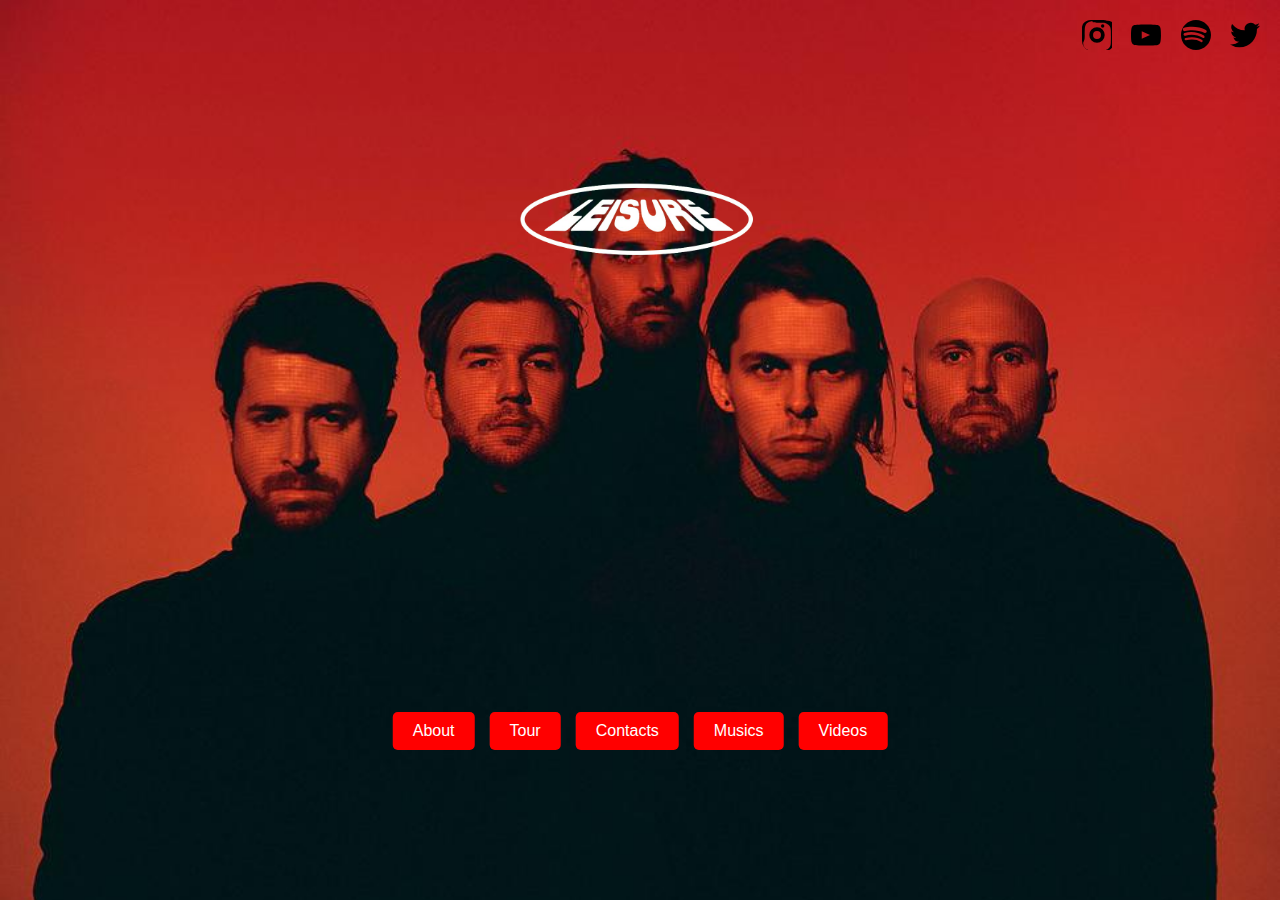
<file: leisure-web/index.html>
<!DOCTYPE html>
<html lang="pt-br">
<head>
    <meta charset="UTF-8">
    <meta name="viewport" content="width=device-width, initial-scale=1.0">
    <title>Leisure - Home</title>
    <link rel="stylesheet" href="styles.css">
</head>
<div class="logo-container">
    <img src="logo.png" alt="Logo da Banda Leisure">
</div>
<body>
    <!-- Redes Sociais no canto superior direito -->
    <div class="social-media">
        <!-- Instagram -->
        <a href="https://www.instagram.com/theleisurecollective?igsh=MXJrdzBmamFkdmdvMQ==" target="_blank" class="icon" aria-label="Instagram">
            <svg xmlns="http://www.w3.org/2000/svg" viewBox="0 0 24 24" width="30" height="30" fill="black">
                <path d="M12 2.163c3.204 0 3.584.012 4.849.07 1.259.058 2.124.29 2.608.48a5.375 5.375 0 011.906 1.22 5.38 5.38 0 011.22 1.906c.19.484.422 1.349.48 2.608.058 1.265.07 1.645.07 4.849s-.012 3.584-.07 4.849c-.058 1.259-.29 2.124-.48 2.608a5.375 5.375 0 01-1.22 1.906 5.38 5.38 0 01-1.906 1.22c-.484.19-1.349.422-2.608.48-1.265.058-1.645.07-4.849.07s-3.584-.012-4.849-.07c-1.259-.058-2.124-.29-2.608-.48a5.375 5.375 0 01-1.906-1.22 5.38 5.38 0 01-1.22-1.906c-.19-.484-.422-1.349-.48-2.608C2.175 15.585 2.163 15.205 2.163 12s.012-3.584.07-4.849c.058-1.259.29-2.124.48-2.608a5.375 5.375 0 011.22-1.906 5.38 5.38 0 011.906-1.22c.484-.19 1.349-.422 2.608-.48C8.415 2.175 8.795 2.163 12 2.163zm0-2.163C8.737 0 8.332.015 7.052.072c-1.285.059-2.186.289-2.95.584a7.565 7.565 0 00-2.732 1.738A7.565 7.565 0 00.072 5.104C-.217 5.868-.447 6.769-.506 8.052.015 8.332 0 8.737 0 12c0 3.263.015 3.668.072 4.948.059 1.285.289 2.186.584 2.95a7.565 7.565 0 001.738 2.732 7.565 7.565 0 002.732 1.738c.764.295 1.665.525 2.95.584 1.28.057 1.685.072 4.948.072s3.668-.015 4.948-.072c1.285-.059 2.186-.289 2.95-.584a7.565 7.565 0 002.732-1.738 7.565 7.565 0 001.738-2.732c.295-.764.525-1.665.584-2.95.057-1.28.072-1.685.072-4.948s-.015-3.668-.072-4.948c-.059-1.285-.289-2.186-.584-2.95a7.565 7.565 0 00-1.738-2.732A7.565 7.565 0 0019.948.656c-.764-.295-1.665-.525-2.95-.584C15.668.015 15.263 0 12 0zM12 5.838a6.162 6.162 0 016.162 6.162A6.162 6.162 0 0112 18.162 6.162 6.162 0 015.838 12 6.162 6.162 0 0112 5.838zM12 15.162a3.162 3.162 0 100-6.324 3.162 3.162 0 000 6.324zM16.54 3.477a1.34 1.34 0 100 2.681 1.34 1.34 0 000-2.681z"></path>
            </svg>
        </a>
         <!-- YouTube -->
         <a href="https://youtube.com/@theleisurecollective" target="_blank" class="icon" aria-label="YouTube">
            <svg xmlns="http://www.w3.org/2000/svg" viewBox="0 0 24 24" width="30" height="30" fill="black">
                <path d="M23.498 6.186a3 3 0 00-2.104-2.122C19.624 3.6 12 3.6 12 3.6s-7.624 0-9.394.464A3 3 0 00.502 6.186C0 8.048 0 12 0 12s0 3.952.502 5.814a3 3 0 002.104 2.122c1.77.464 9.394.464 9.394.464s7.624 0 9.394-.464a3 3 0 002.104-2.122C24 15.952 24 12 24 12s0-3.952-.502-5.814zm-14.9 8.907V8.907l6.602 3.094-6.602 3.092z"></path>
            </svg>
        </a>

        <!-- Spotify -->
        <a href="https://open.spotify.com/intl-pt/artist/7b04D0yLktCUpvxQBhmG7R?si=pj88VdrvRVaGV765qiQ0EQ" target="_blank" class="icon" aria-label="Spotify">
            <svg xmlns="http://www.w3.org/2000/svg" viewBox="0 0 24 24" width="30" height="30" fill="black">
                <path d="M12 0C5.373 0 0 5.373 0 12c0 6.627 5.373 12 12 12s12-5.373 12-12c0-6.627-5.373-12-12-12zm5.225 17.313c-.27.404-.775.524-1.18.252-3.235-2.06-7.309-2.52-12.046-1.386-.48.12-.97-.178-1.09-.658-.12-.48.178-.97.658-1.09 5.145-1.27 9.682-.745 13.33 1.616.405.27.524.776.252 1.18zm1.62-3.372c-.34.504-.985.655-1.49.315-3.715-2.36-9.389-3.06-13.79-1.688-.6.19-1.27-.15-1.46-.75-.19-.6.15-1.27.75-1.46 4.896-1.565 11.11-.79 15.47 2.05.505.34.655.986.315 1.49zm.15-3.574c-4.435-2.54-11.725-2.77-15.73-1.51-.705.22-1.46-.17-1.68-.88-.22-.705.17-1.46.88-1.68 4.61-1.45 12.53-1.17 17.435 1.65.645.37.86 1.18.49 1.83-.37.645-1.18.86-1.83.49z"></path>
            </svg>
        </a>

        <!-- Twitter -->
        <a href="https://x.com/l_e_i_s_u_r_e" target="_blank" class="icon" aria-label="Twitter">
            <svg xmlns="http://www.w3.org/2000/svg" viewBox="0 0 24 24" width="30" height="30" fill="black">
                <path d="M24 4.557a9.83 9.83 0 01-2.828.775 4.93 4.93 0 002.165-2.724 9.864 9.864 0 01-3.127 1.194 4.918 4.918 0 00-8.384 4.482A13.944 13.944 0 011.671 3.149a4.916 4.916 0 001.523 6.573 4.902 4.902 0 01-2.229-.616c-.054 2.28 1.581 4.415 3.949 4.89a4.935 4.935 0 01-2.224.085 4.918 4.918 0 004.59 3.417A9.874 9.874 0 010 19.54a13.94 13.94 0 007.548 2.212c9.142 0 14.307-7.721 13.995-14.646A9.936 9.936 0 0024 4.557z"></path>
            </svg>
        </a>
    </div>

    <!-- Botões na parte de baixo da página -->
    <div class="nav-buttons">
        <a href="about.html" class="btn">About</a>
        <a href="tour.html" class="btn">Tour</a>
        <a href="contacts.html" class="btn">Contacts</a>
        <a href="musics.html" class="btn">Musics</a>
        <a href="videos.html" class="btn">Videos</a>
    </div>
</body>
</html>
</file>
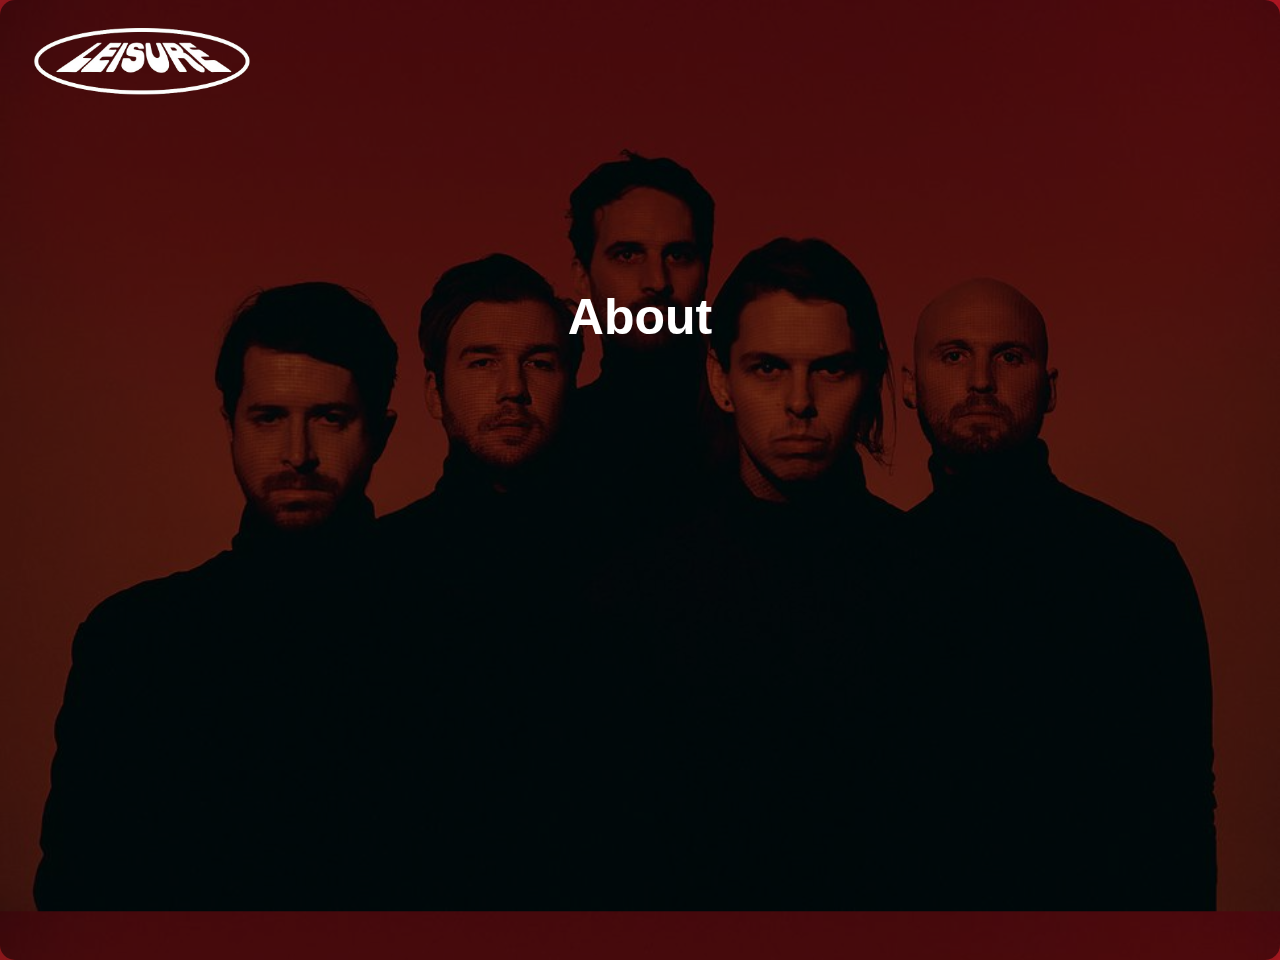
<file: leisure-web/about.html>
<!DOCTYPE html>
<html lang="pt-br">
<head>
    <meta charset="UTF-8">
    <meta name="viewport" content="width=device-width, initial-scale=1.0">
    <title>Leisure - Sobre</title>
    <link rel="stylesheet" href="styles2.css">
</head>
<body>
    <div class="logo-container">
        <a href="index.html">
            <img src="logo.png" alt="Logo da banda Leisure">
        </a>
    </div>

    <!-- Título "Sobre" no meio da tela -->
    <div class="about-container">
        <h1 class="fade-in">About</h1>
        <p class="slide-in">Leisure is an electronic pop band from Auckland, New Zealand, formed in 2015. The band is known for blending elements of funk, R&B, and downtempo music to create a smooth and laid-back sound that evokes a relaxed, vacation-like atmosphere. Their music features gentle melodies and polished production that invites listeners to unwind and enjoy.</p>
        <p class="slide-in">Their latest album, *Leisurevision*, explores more personal and introspective themes, reflecting changes in the band members' lives, such as becoming parents. Leisure is also recognized for their engaging live performances and has steadily gained an international following, touring across the U.S. and other regions.</p>
    </div>
</body>
</html>
</file>
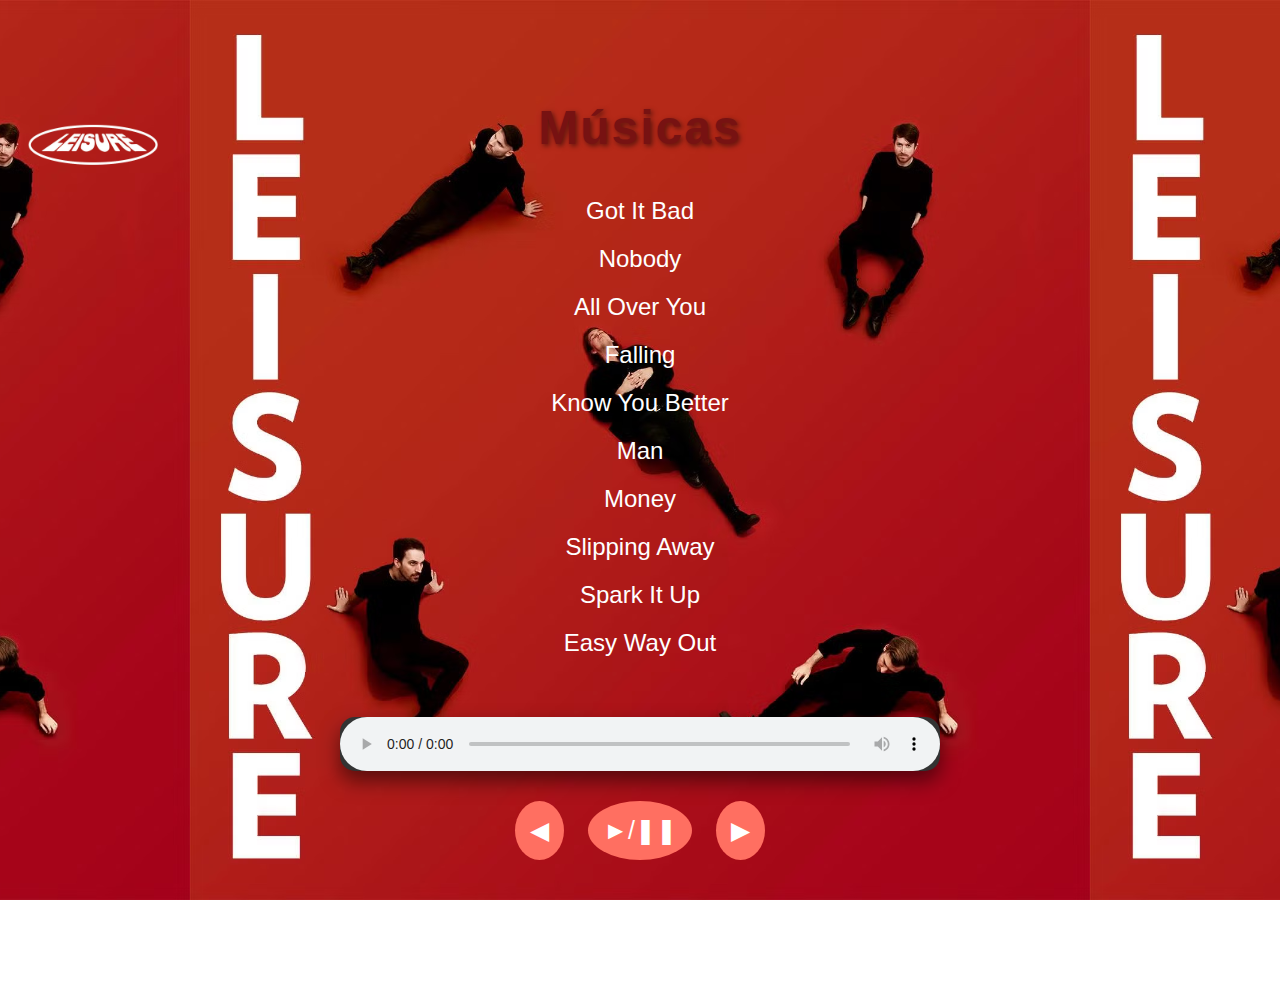
<file: leisure-web/musics.html>
<!DOCTYPE html>
<html lang="pt-br">
<head>
    <meta charset="UTF-8">
    <meta name="viewport" content="width=device-width, initial-scale=1.0">
    <title>Leisure - Music</title>
    <link rel="stylesheet" href="styles5.css">
</head>
<body>

    <div class="logo-container">
        <a href="index.html">
            <img src="logo.png" alt="Logo da banda Leisure">
        </a>
    </div>

    <!-- Estrela de fundo -->
    <div class="star-background"></div>

    <!-- Título da página -->
    <h1 class="music-title">Músicas</h1>

    <!-- Lista de músicas -->
    <div class="music-list">
        <div class="music-item" onclick="playSong('gotitbad')">Got It Bad</div>
        <div class="music-item" onclick="playSong('nobody')">Nobody</div>
        <div class="music-item" onclick="playSong('alloveryou')">All Over You</div>
        <div class="music-item" onclick="playSong('falling')">Falling</div>
        <div class="music-item" onclick="playSong('knowyoubetter')">Know You Better</div>
        <div class="music-item" onclick="playSong('man')">Man</div>
        <div class="music-item" onclick="playSong('money')">Money</div>
        <div class="music-item" onclick="playSong('slippingaway')">Slipping Away</div>
        <div class="music-item" onclick="playSong('sparkitup')">Spark It Up</div>
        <div class="music-item" onclick="playSong('easywayout')">Easy Way Out</div>
    </div>

    <!-- Player de Música -->
    <div class="audio-player">
        <audio id="audioPlayer" controls>
            <source id="audioSource" src="" type="audio/mp3">
            Seu navegador não suporta o elemento de áudio.
        </audio>
        <div class="player-controls">
            <button onclick="prevSong()">&#9664;</button>
            <button onclick="togglePlayPause()" id="playPauseButton">&#9658;/&#10074;&#10074;</button>
            <button onclick="nextSong()">&#9654;</button>
        </div>
    </div>

    <script src="scriptM.js"></script>
</body>
</html>
</file>
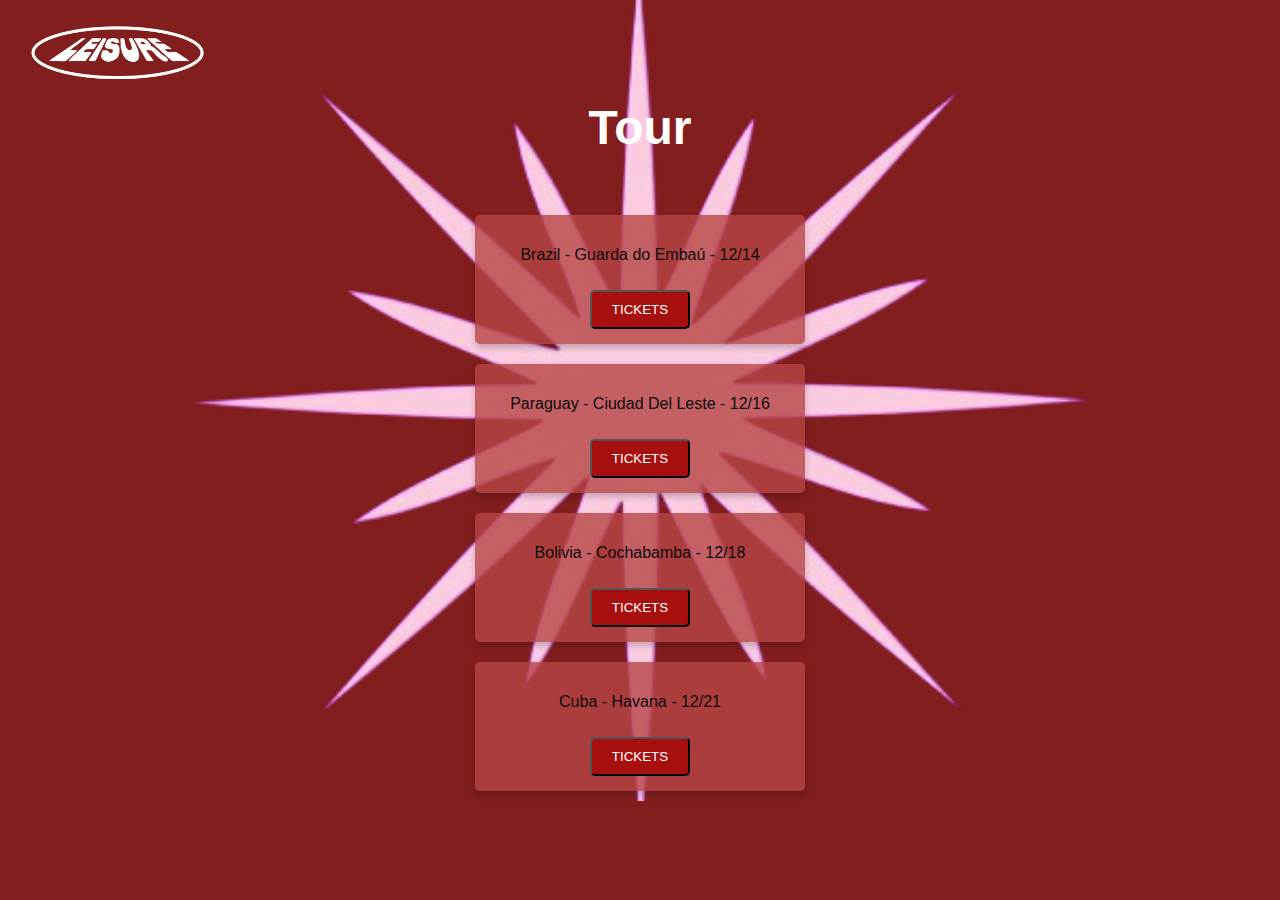
<file: leisure-web/tour.html>
<!DOCTYPE html>
<html lang="pt-br">
<head>
    <meta charset="UTF-8">
    <meta name="viewport" content="width=device-width, initial-scale=1.0">
    <title>Leisure - Tour</title>
    <link rel="stylesheet" href="styles3.css">
</head>
<body>
    <!-- Logo da banda no canto superior esquerdo -->
    <div class="logo-container">
        <a href="index.html">
            <img src="logo.png" alt="Logo da banda Leisure">
        </a>
    </div>

    <!-- Título "Tour" -->
    <h1 class="tour-title">Tour</h1>

    <!-- Lista de Tours -->
    <div class="tour-list">
        <div class="tour-item">
            <div class="tour-info">
                <p class="name-tour">Brazil - Guarda do Embaú - 12/14</p>
                <button class="ticket-button" onclick="openModal('brazil')">TICKETS</button>
            </div>
        </div>
        <div class="tour-item">
            <div class="tour-info">
                <p  class="name-tour">Paraguay - Ciudad Del Leste - 12/16</p>
                <button class="ticket-button" onclick="openModal('paraguay')">TICKETS</button>
            </div>
        </div>
        <div class="tour-item">
            <div class="tour-info">
                <p class="name-tour">Bolivia - Cochabamba - 12/18</p>
                <button class="ticket-button" onclick="openModal('bolivia')">TICKETS</button>
            </div>
        </div>
        <div class="tour-item">
            <div class="tour-info">
                <p class="name-tour">Cuba - Havana - 12/21</p>
                <button class="ticket-button" onclick="openModal('cuba')">TICKETS</button>
            </div>
        </div>
    </div>

    <!-- Pop-up Modal -->
    <div id="ticketModal" class="modal">
        <div class="modal-content">
            <span class="close" onclick="closeModal()">&times;</span>
            <h2 id="modalTitle"></h2>
            <p id="modalDetails"></p>
            <form id="emailForm">
                <label for="email">Digite seu e-mail para mais informações:</label><br>
                <input type="email" id="email" name="email" required><br><br>
                <button type="submit" class="submit-btn">Enviar</button>
            </form>
            <p id="successMessage" class="success-message" style="display:none;">Enviado com sucesso!</p>
        </div>
    </div>

    <script src="script.js"></script>
</body>
</html>
</file>
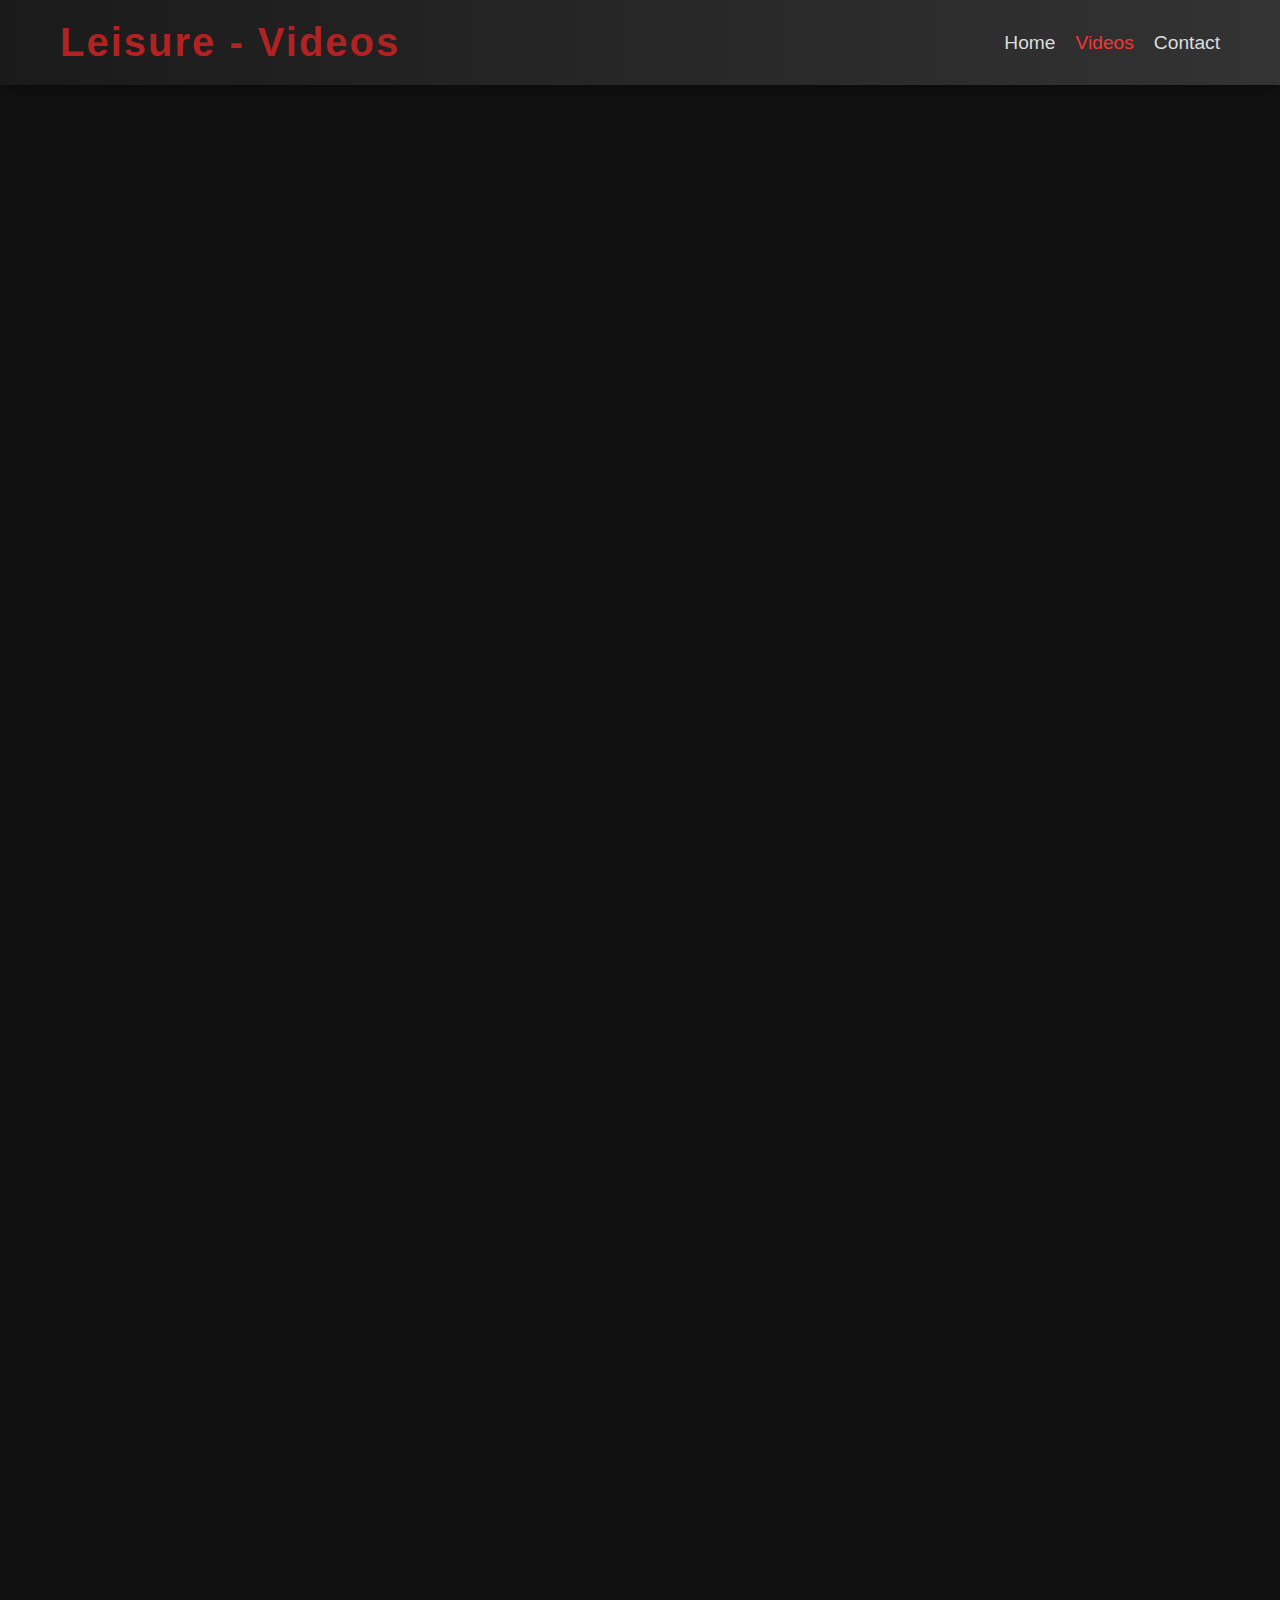
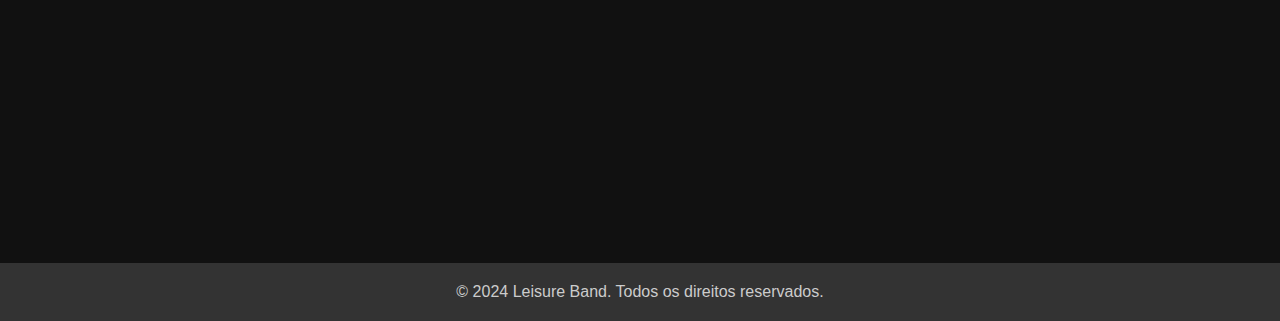
<file: leisure-web/videos.html>
<!DOCTYPE html>
<html lang="pt-br">
<head>
    <meta charset="UTF-8">
    <meta name="viewport" content="width=device-width, initial-scale=1.0">
    <title>Leisure - Videos</title>
    <link rel="stylesheet" href="style6.css">
</head>
<body>
    <header>
        <div class="container">
            <h1 class="page-title">Leisure - Videos</h1>
            <nav class="nav-bar">
                <a href="index.html">Home</a>
                <a href="videos.html" class="active">Videos</a>
                <a href="contacts.html">Contact</a>
            </nav>
        </div>
    </header>

    <section class="video-gallery">
        <div class="video-item">
            <iframe width="560" height="315" src="https://www.youtube.com/embed/vnBBkZe2_4U" frameborder="0" allow="accelerometer; autoplay; encrypted-media; gyroscope; picture-in-picture" allowfullscreen></iframe>
            <h3>Got It Bad</h3>
        </div>

        <div class="video-item">
            <iframe width="560" height="315" src="https://www.youtube.com/embed/H0wzoL1qNik" frameborder="0" allow="accelerometer; autoplay; encrypted-media; gyroscope; picture-in-picture" allowfullscreen></iframe>
            <h3>Feeling Free</h3>
        </div>

        <div class="video-item">
            <iframe width="560" height="315" src="https://www.youtube.com/embed/w-2IrtN5NRo" frameborder="0" allow="accelerometer; autoplay; encrypted-media; gyroscope; picture-in-picture" allowfullscreen></iframe>
            <h3>Man</h3>
        </div>

        <div class="video-item">
            <iframe width="560" height="315" src="https://www.youtube.com/embed/0ZzaTqtqeBI" frameborder="0" allow="accelerometer; autoplay; encrypted-media; gyroscope; picture-in-picture" allowfullscreen></iframe>
            <h3>Lonely Nights</h3>
        </div>

        <div class="video-item">
            <iframe width="560" height="315" src="https://www.youtube.com/embed/AxPnMkwvZuk" frameborder="0" allow="accelerometer; autoplay; encrypted-media; gyroscope; picture-in-picture" allowfullscreen></iframe>
            <h3>All Over You</h3>
        </div>

        <div class="video-item">
            <iframe width="560" height="315" src="https://www.youtube.com/embed/4OoFqisPRM8" frameborder="0" allow="accelerometer; autoplay; encrypted-media; gyroscope; picture-in-picture" allowfullscreen></iframe>
            <h3>Money</h3>
        </div>

        <div class="video-item">
            <iframe width="560" height="315" src="https://www.youtube.com/embed/vbd0K4y2pkk" frameborder="0" allow="accelerometer; autoplay; encrypted-media; gyroscope; picture-in-picture" allowfullscreen></iframe>
            <h3>Falling</h3>
        </div>

        <div class="video-item">
            <iframe width="560" height="315" src="https://www.youtube.com/embed/DpXwAUYlu9A" frameborder="0" allow="accelerometer; autoplay; encrypted-media; gyroscope; picture-in-picture" allowfullscreen></iframe>
            <h3>Slipping Away</h3>
        </div>

        <div class="video-item">
            <iframe width="560" height="315" src="https://www.youtube.com/embed/R9XoEsIUb1A" frameborder="0" allow="accelerometer; autoplay; encrypted-media; gyroscope; picture-in-picture" allowfullscreen></iframe>
            <h3>Spark It Up</h3>
        </div>

        <div class="video-item">
            <iframe width="560" height="315" src="https://www.youtube.com/embed/cDAn0zQ8xO" frameborder="0" allow="accelerometer; autoplay; encrypted-media; gyroscope; picture-in-picture" allowfullscreen></iframe>
            <h3>Know You Better</h3>
        </div>
    </section>

    <footer>
        <p>&copy; 2024 Leisure Band. Todos os direitos reservados.</p>
    </footer>
</body>
</html>
</file>
<file: leisure-web/styles.css>
* {
    margin: 0;
    padding: 0;
    box-sizing: border-box;
}

body {
    font-family: Arial, sans-serif;
    color: #fff;
    display: flex;
    flex-direction: column;
    justify-content: space-between;
    height: 100vh;
    background-image: url('banda-leisure.jpg'); /* Substitua pelo nome da sua imagem */
    background-size: cover; /* Faz com que a imagem cubra todo o fundo */
    background-position: center; /* Centraliza a imagem */
    background-repeat: no-repeat; /* Impede a repetição da imagem */
}

/* Centraliza o logo no meio da página */
.logo-container {
    display: flex;
    justify-content: center;
    align-items: center;
    height: 50vh;
}

.logo-container img {
    max-width: 270px;    /* Limita a largura a 250px */
    max-height: 270px;   /* Limita a altura a 150px */
    height: auto;
}


/* Redes sociais no canto superior direito */
.social-media {
    position: absolute;
    top: 20px;
    right: 20px;
}

.social-media a {
    margin-left: 15px;
    position: relative;
    display: inline-block;
    transition: transform 0.3s ease, box-shadow 0.3s ease;
}

.social-media a:hover {
    transform: scale(1.3); /* Ampliação */
    box-shadow: 0 0 20px rgba(255, 255, 255, 0.8); /* Glow */
}

.social-media img {
    width: 30px;
    height: 30px;
    filter: invert(100%);
}

/* Botões de navegação na parte inferior */
.nav-buttons {
    position: absolute; /* Garante que os botões fiquem fixados */
    bottom: 150px; /* Espaço da parte inferior da página */
    left: 50%; /* Centraliza horizontalmente */
    transform: translateX(-50%); /* Corrige o alinhamento central */
    display: flex;
    justify-content: center;
    gap: 15px; /* Espaçamento entre os botões */
}

.nav-buttons .btn {
    padding: 10px 20px;
    background-color: red;
    color: white;
    text-decoration: none;
    border-radius: 5px;
    font-size: 16px;
    position: relative;
    overflow: hidden;
    transition: background-color 0.3s ease, transform 0.3s ease;
}

.nav-buttons .btn::before {
    content: '';
    position: absolute;
    top: 0;
    left: -100%;
    width: 100%;
    height: 100%;
    background: rgba(255, 255, 255, 0.2);
    transition: left 0.3s ease;
    z-index: 1;
}

.nav-buttons .btn:hover {
    background-color: darkred;
    transform: translateY(-3px); /* Elevação */
}

.nav-buttons .btn:hover::before {
    left: 100%;
}

.nav-buttons .btn:active {
    transform: translateY(2px); /* Efeito de clique */
}
</file>
<file: leisure-web/styles5.css>
/* Garantir que a página ocupe toda a altura da tela */
html, body {
    margin: 0;
    padding: 0;
    height: 100%;  /* Garante que a altura seja 100% */
    width: 100%;   /* Garante que a largura seja 100% */
}

/* Estilo geral do body */
body {
    background-image: url('5.png'); /* Caminho da imagem de fundo */
    background-size: contain; /* Faz a imagem se ajustar ao tamanho do container sem ultrapassar */
    background-position: center; /* Centraliza a imagem */
    background-attachment: fixed; /* A imagem fica fixa enquanto rola */
    color: white;
    font-family: 'Arial', sans-serif;
    text-align: center;
    height: 100%; /* Garante que o body ocupe 100% da altura da tela */
    width: 100%;  /* Garante que o body ocupe 100% da largura da tela */
    overflow: hidden; /* Evita que o conteúdo ultrapasse a tela */
    position: relative;
}

.logo-container {
    position: absolute;
    top: 20px;
    left: 20px;
}

.logo-container img {
    width: 150px; /* Ajuste o tamanho da logo */
    height: auto;
    transition: transform 0.3s ease-in-out;
}


/* Título da página */
.music-title {
    font-size: 48px;
    color: #771212;
    margin-top: 100px;
    letter-spacing: 2px;
    text-shadow: 2px 2px 5px rgba(0, 0, 0, 0.5);
    animation: fadeIn 1s ease-out;
}

/* Lista de músicas */
.music-list {
    margin-top: 30px;
    display: flex;
    flex-direction: column;
    align-items: center;
    transition: transform 0.5s ease-in-out;
}

.music-item {
    font-size: 24px;
    margin: 10px;
    cursor: pointer;
    transition: all 0.3s ease;
    position: relative;
}

.music-item::before {
    content: "";
    position: absolute;
    top: 0;
    left: 0;
    width: 100%;
    height: 100%;
    background-color: rgba(255, 111, 97, 0.3);
    border-radius: 10px;
    opacity: 0;
    transition: opacity 0.3s ease;
}

.music-item:hover {
    color: #ff6f61;
    transform: scale(1.1);
}

.music-item:hover::before {
    opacity: 1;
}

/* Player de Música */
.audio-player {
    margin-top: 50px;
    display: flex;
    flex-direction: column;
    align-items: center;
    animation: slideUp 1s ease-out;
    position: relative;
    z-index: 10; /* Garante que o player fique acima de outros elementos */
    max-width: 100%;  /* Garante que o player não ultrapasse os limites da tela */
    box-sizing: border-box;
}

audio {
    width: 100%;
    max-width: 600px;
    background-color: #333;
    border-radius: 15px;
    border: none;
    box-shadow: 0 10px 20px rgba(0, 0, 0, 0.5);
}

.player-controls {
    margin-top: 20px;
}

button {
    background-color: #ff6f61;
    color: white;
    border: none;
    padding: 15px;
    font-size: 25px;
    cursor: pointer;
    margin: 10px;
    border-radius: 50%;
    transition: background-color 0.3s ease, transform 0.2s ease;
}

button:hover {
    background-color: #e65c54;
    transform: scale(1.1);
}

button:active {
    transform: scale(0.95);
}

/* Animações */
@keyframes fadeIn {
    from {
        opacity: 0;
    }
    to {
        opacity: 1;
    }
}

@keyframes slideUp {
    from {
        transform: translateY(50px);
        opacity: 0;
    }
    to {
        transform: translateY(0);
        opacity: 1;
    }
}

@keyframes starPulse {
    0% {
        opacity: 0.1;
        transform: scale(1);
    }
    50% {
        opacity: 0.15;
        transform: scale(1.1);
    }
    100% {
        opacity: 0.1;
        transform: scale(1);
    }
}
</file>
<file: leisure-web/styles3.css>
body {
    margin: 0;
    padding: 0;
    background-color: #831e1e;
    color: rgb(160, 149, 149);
    font-family: Arial, sans-serif;
    background-image: url('estrela-16-pontas.png'); /* Aqui você adiciona o caminho da imagem da estrela */
    background-size: cover;
    background-position: center;
    background-repeat: no-repeat;
}

/* Logo no canto superior esquerdo */
.logo-container {
    position: absolute;
    top: 20px;
    left: 20px;
}

.logo-container img {
    width: 200px;
    height: auto;
}

/* Estilo do título "Tour" */
.tour-title {
    text-align: center;
    margin-top: 100px;
    font-size: 3rem;
    color: #fff;
    animation: fadeIn 2s ease-in-out;
}

/* Lista de tours */
.tour-list {
    display: flex;
    flex-direction: column;
    align-items: center;
    margin-top: 50px;
    animation: slideIn 1s ease-out;
}

.tour-item {
    background: rgba(182, 69, 69, 0.8);
    
    padding: 15px;
    margin: 10px;
    border-radius: 5px;
    width: 300px;
    text-align: center;
    box-shadow: 0px 4px 6px rgba(0, 0, 0, 0.2);
    transition: transform 0.3s ease;
}

.name-tour {
    color: #0c0b0b;
}

.tour-item:hover {
    transform: translateY(-10px);
}

.ticket-button {
    margin-top: 10px;
    padding: 10px 20px;
    background-color: rgb(168, 16, 16);
    color: white;
    text-decoration: none;
    border-radius: 5px;
    cursor: pointer;
    transition: background-color 0.3s ease, transform 0.3s ease;
}

.ticket-button:hover {
    background-color: darkred;
    transform: scale(1.1);
}

/* Estilos do modal */
.modal {
    display: none;
    position: fixed;
    z-index: 1;
    left: 0;
    top: 0;
    width: 100%;
    height: 100%;
    overflow: auto;
    background-color: rgba(0, 0, 0, 0.4);
    padding-top: 60px;
}

.modal-content {
    background-color: #fff;
    margin: 5% auto;
    padding: 20px;
    border: 1px solid #888;
    width: 80%;
    max-width: 500px;
    color: #333;
    animation: fadeInUp 0.6s ease-out;
}

.close {
    color: #aaa;
    float: right;
    font-size: 28px;
    font-weight: bold;
}

.close:hover,
.close:focus {
    color: black;
    text-decoration: none;
    cursor: pointer;
}

.success-message {
    color: green;
    font-weight: bold;
}

/* Formatação do botão */
.submit-btn {
    padding: 10px 20px;
    background-color: #4CAF50;
    color: white;
    border: none;
    border-radius: 5px;
    cursor: pointer;
}

.submit-btn:hover {
    background-color: darkgreen;
}

/* Animações */
@keyframes fadeIn {
    0% {
        opacity: 0;
    }
    100% {
        opacity: 1;
    }
}

@keyframes slideIn {
    0% {
        transform: translateY(50px);
        opacity: 0;
    }
    100% {
        transform: translateY(0);
        opacity: 1;
    }
}

@keyframes fadeInUp {
    0% {
        transform: translateY(50px);
        opacity: 0;
    }
    100% {
        transform: translateY(0);
        opacity: 1;
    }
}
</file>
<file: leisure-web/styles2.css>
/* Reseta os estilos básicos */
body {
    margin: 0;
    padding: 0;
    height: 100vh;
    font-family: Arial, sans-serif;
    background-image: url('banda-leisure.jpg'); /* Caminho da imagem */
    background-size: cover;
    background-position: center;
    color: white;
}

/* Logo no canto superior esquerdo */
.logo-container {
    position: absolute;
    top: 20px;
    left: 20px;
}

.logo-container img {
    width: 250px;
    height: auto;
    animation: logo-bounce 3s infinite; /* Animação do logo */
}

/* Contêiner "Sobre" */
.about-container {
    display: flex;
    flex-direction: column;
    justify-content: center;
    align-items: center;
    height: 100vh;
    text-align: center;
    background: rgba(0, 0, 0, 0.6); /* Fundo semitransparente */
    padding: 30px;
    border-radius: 15px;
    box-shadow: 0 10px 30px rgba(104, 23, 23, 0.7);
    animation: fade-in 1.5s ease-out;
}

/* Estilo do Título */
.about-container h1 {
    font-size: 50px;
    margin-bottom: 20px;
    font-weight: bold;
    animation: fade-in 2s ease-in-out;
}

/* Estilo dos parágrafos */
.about-container p {
    font-size: 18px;
    line-height: 1.8;
    max-width: 800px;
    margin: 20px 0;
    opacity: 0; /* Início invisível */
    animation: slide-in 2s forwards ease-in-out;
}

/* Delay diferente para cada parágrafo */
.about-container p:nth-child(2) {
    animation-delay: 1s;
}
.about-container p:nth-child(3) {
    animation-delay: 2s;
}

/* ANIMAÇÕES */
/* Logo com efeito de bounce */
@keyframes logo-bounce {
    0%, 100% {
        transform: translateY(0);
    }
    50% {
        transform: translateY(-10px);
    }
}

/* Fade-in para contêiner */
@keyframes fade-in {
    from {
        opacity: 0;
    }
    to {
        opacity: 1;
    }
}

/* Slide-in para parágrafos */
@keyframes slide-in {
    from {
        opacity: 0;
        transform: translateY(30px);
    }
    to {
        opacity: 1;
        transform: translateY(0);
    }
}
</file>
<file: leisure-web/style6.css>
/* Reseta as margens e o padding, garantindo uma base limpa */
* {
    margin: 0;
    padding: 0;
    box-sizing: border-box;
}

/* Garantir que a página ocupe toda a altura da tela */
html, body {
    height: 100%;
    font-family: 'Arial', sans-serif;
    color: white;
    background-color: #111;
}

/* Cabeçalho da página */
header {
    background: linear-gradient(to right, #1a1a1a, #333);
    padding: 20px 0;
    box-shadow: 0 5px 10px rgba(0, 0, 0, 0.3);
}

.container {
    display: flex;
    justify-content: space-between;
    align-items: center;
    max-width: 1200px;
    margin: 0 auto;
    padding: 0 20px;
}

.page-title {
    font-size: 2.5rem;
    color: #b12222;
    letter-spacing: 2px;
}

.nav-bar {
    display: flex;
    gap: 20px;
}

.nav-bar a {
    text-decoration: none;
    color: #ddd;
    font-size: 1.2rem;
    transition: color 0.3s ease;
}

.nav-bar a:hover, .nav-bar a.active {
    color: #f43636;
}

/* Estilo da galeria de vídeos */
.video-gallery {
    display: grid;
    grid-template-columns: repeat(auto-fill, minmax(300px, 1fr));
    gap: 20px;
    padding: 40px;
    margin-top: 30px;
}

.video-item {
    background: #222;
    padding: 20px;
    border-radius: 15px;
    box-shadow: 0 10px 20px rgba(0, 0, 0, 0.4);
    text-align: center;
    overflow: hidden;
    position: relative;
    opacity: 0;
    transform: translateY(20px);
    animation: fadeInUp 1s forwards;
    transition: transform 0.3s ease;
}

.video-item:hover {
    transform: scale(1.05);
}

.video-item iframe {
    width: 100%;
    border-radius: 10px;
}

.video-item h3 {
    margin-top: 15px;
    font-size: 1.5rem;
    color: #f44336;
    font-weight: bold;
}

/* Animações */
@keyframes fadeInUp {
    to {
        opacity: 1;
        transform: translateY(0);
    }
}

/* Estilo do rodapé */
footer {
    background-color: #333;
    padding: 20px;
    text-align: center;
    position: relative;
    bottom: 0;
    width: 100%;
    color: #ccc;
}

/* Responsividade */
@media (max-width: 768px) {
    .container {
        flex-direction: column;
        align-items: center;
    }

    .nav-bar {
        margin-top: 10px;
    }
}
</file>
